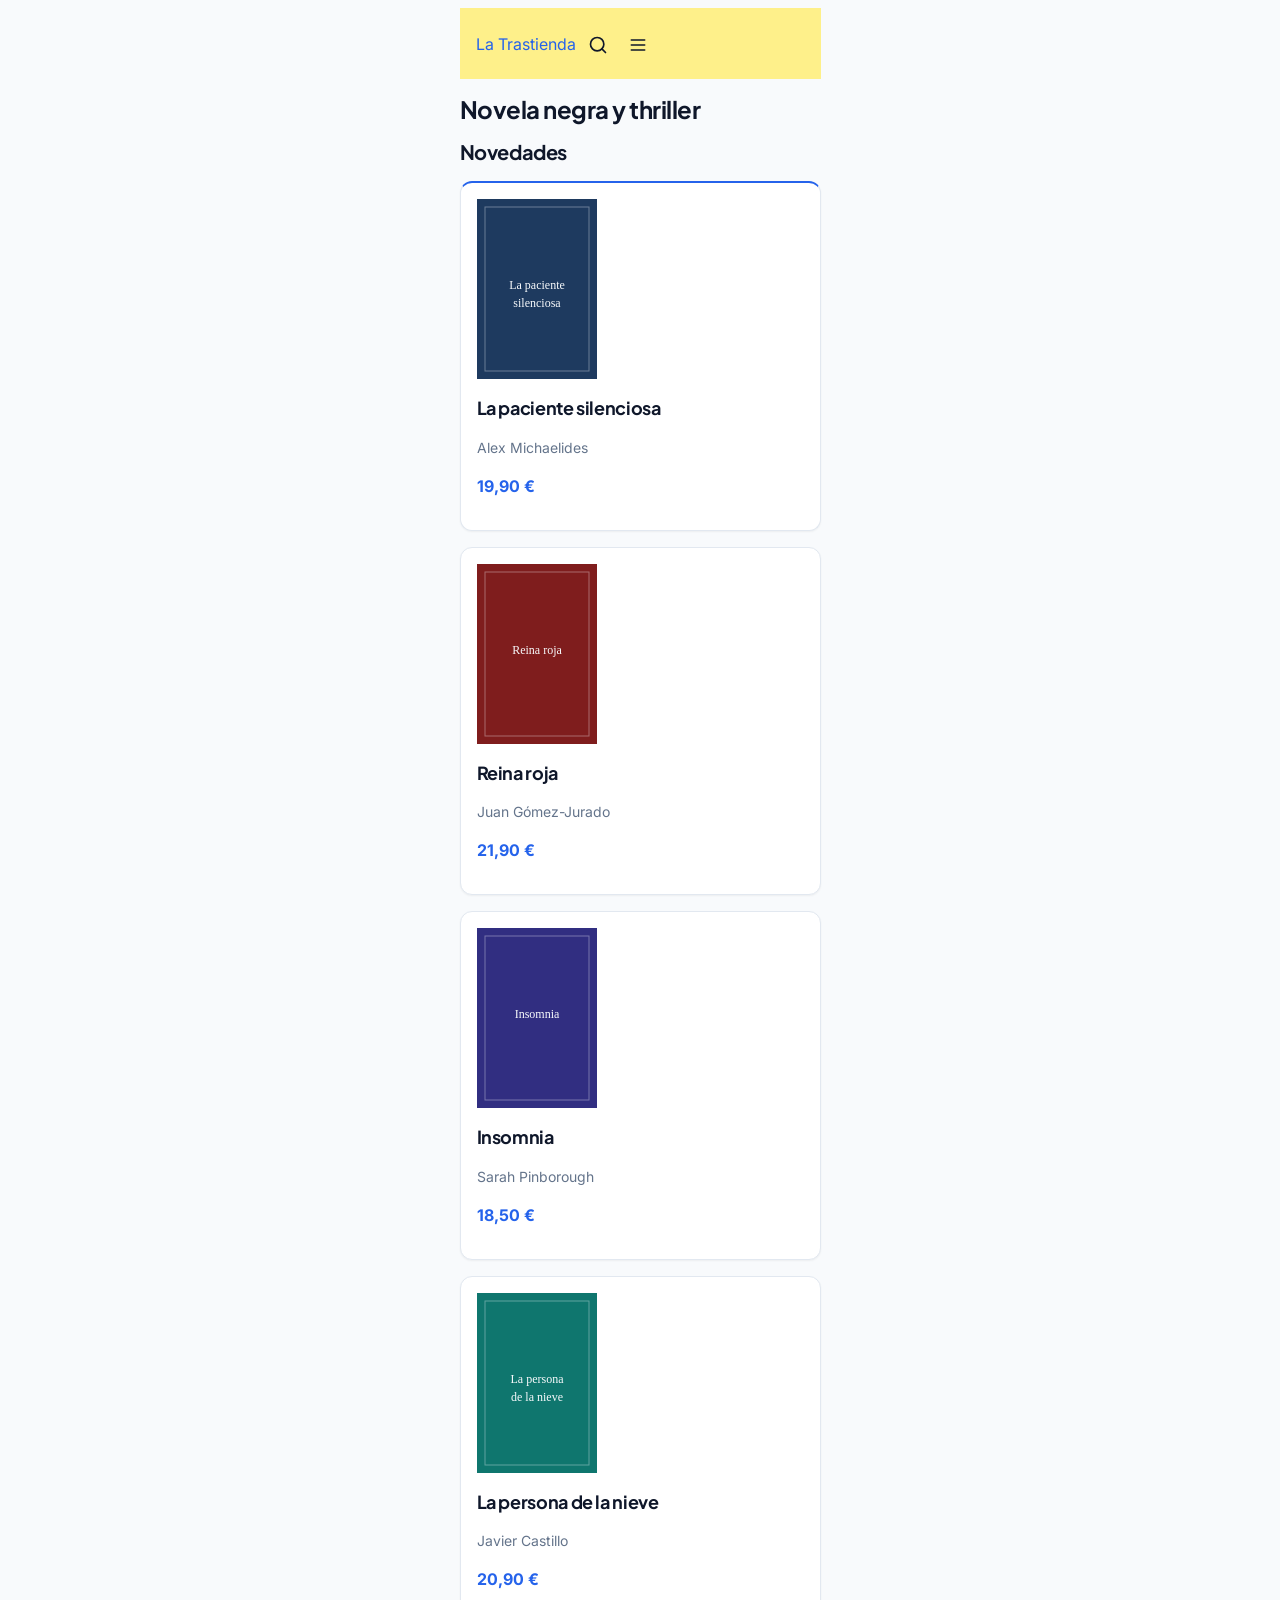
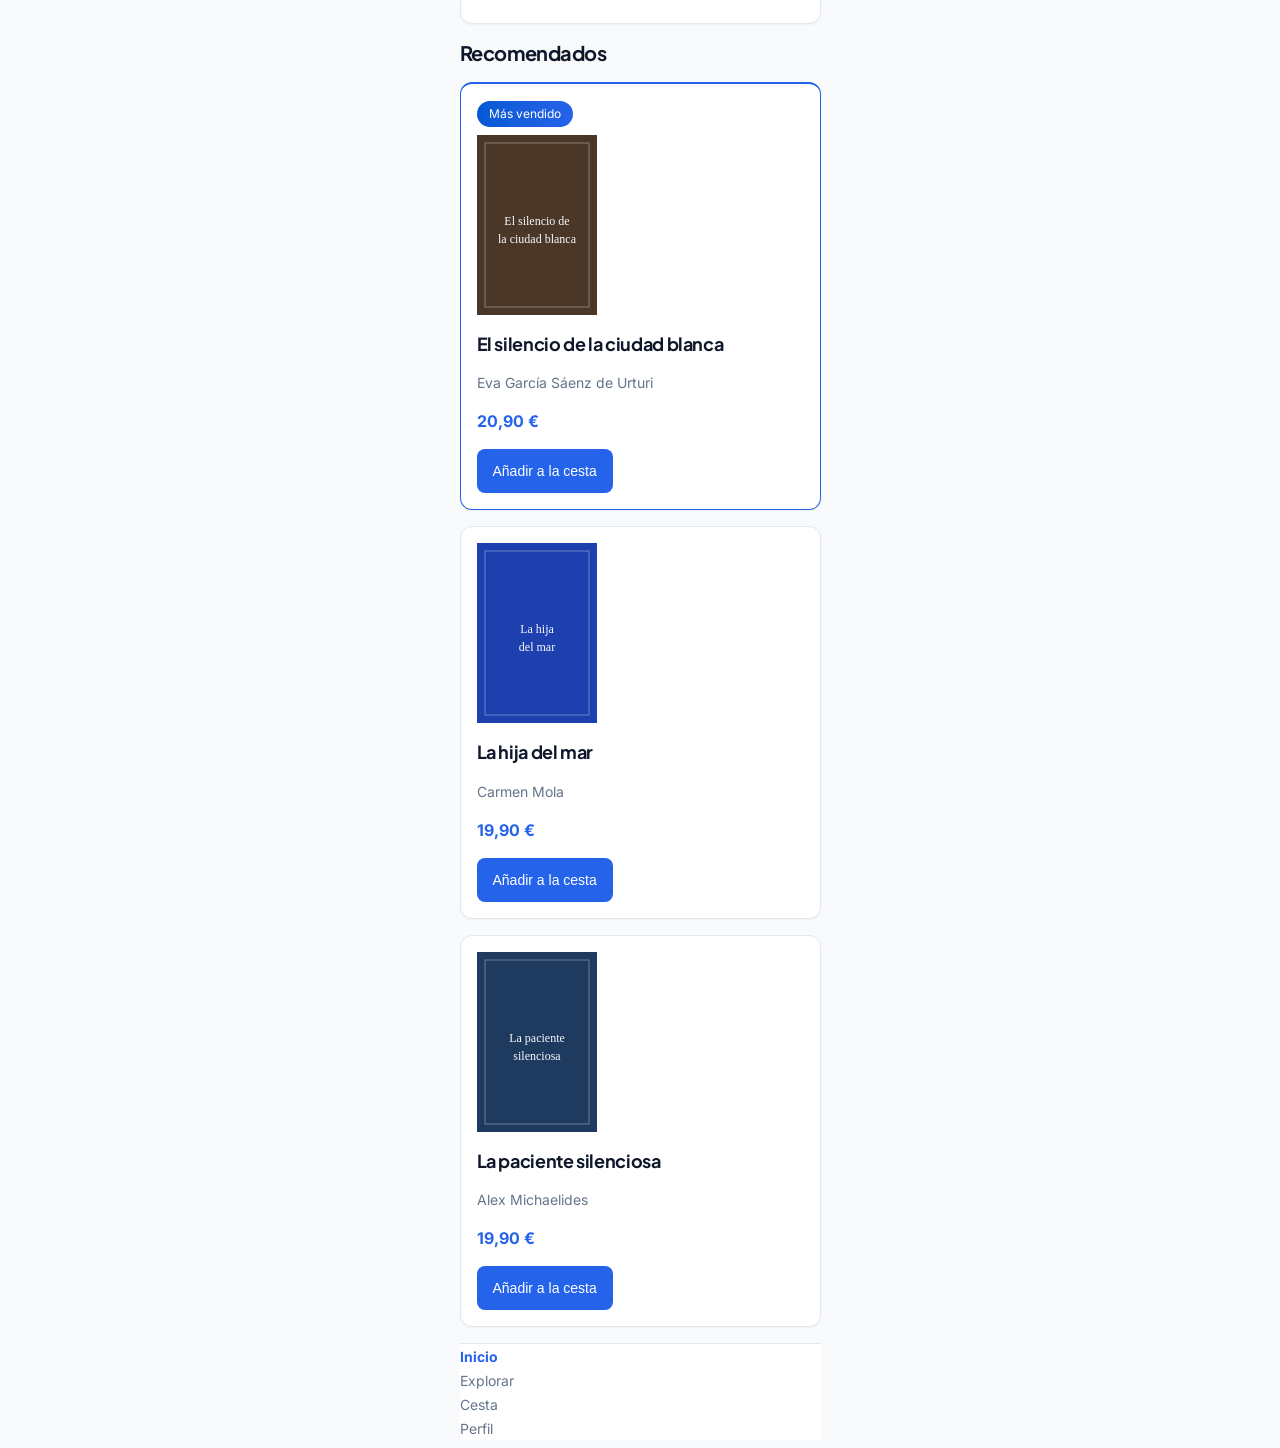
<file: index.html>
<!doctype html>
<html lang="es">
  <head>
    <meta charset="UTF-8" />
    <meta name="viewport" content="width=device-width, initial-scale=1.0" />
    <title>Inicio · La Trastienda</title>
    <!-- Fuentes de Google Fonts: Inter y Plus Jakarta Sans -->
    <link rel="preconnect" href="https://fonts.googleapis.com" />
    <link rel="preconnect" href="https://fonts.gstatic.com" crossorigin />
    <link
      href="https://fonts.googleapis.com/css2?family=Inter:wght@400;500;600;700&family=Plus+Jakarta+Sans:wght@600;700&display=swap"
      rel="stylesheet"
    />
    <link rel="stylesheet" href="css/estilos.css" />
  </head>
  <body>
    <header>
      <a href="index.html">La Trastienda</a>
      <button type="button" aria-label="Buscar">
        <svg
          class="icon"
          viewBox="0 0 24 24"
          fill="none"
          stroke="currentColor"
          stroke-width="2"
          stroke-linecap="round"
          stroke-linejoin="round"
          aria-hidden="true"
        >
          <circle cx="11" cy="11" r="8" />
          <path d="m21 21-4.3-4.3" />
        </svg>
      </button>
      <button type="button" aria-label="Abrir menú">
        <svg
          class="icon"
          viewBox="0 0 24 24"
          fill="none"
          stroke="currentColor"
          stroke-width="2"
          stroke-linecap="round"
          stroke-linejoin="round"
          aria-hidden="true"
        >
          <path d="M4 6h16M4 12h16M4 18h16" />
        </svg>
      </button>
    </header>

    <main>
      <h1>Novela negra y thriller</h1>

      <section>
        <h2>Novedades</h2>

        <article class="card">
          <img
            class="card-cover"
            src="img/paciente-silenciosa.svg"
            alt="Portada de La paciente silenciosa"
            width="120"
            height="180"
          />
          <h3 class="card-title">
            <a href="detalle.html">La paciente silenciosa</a>
          </h3>
          <p class="card-author">Alex Michaelides</p>
          <p class="card-price">19,90 €</p>
        </article>

        <article class="card">
          <img
            class="card-cover"
            src="img/reina-roja.svg"
            alt="Portada de Reina roja"
            width="120"
            height="180"
          />
          <h3 class="card-title"><a href="detalle.html">Reina roja</a></h3>
          <p class="card-author">Juan Gómez-Jurado</p>
          <p class="card-price">21,90 €</p>
        </article>

        <article class="card">
          <img
            class="card-cover"
            src="img/insomnia.svg"
            alt="Portada de Insomnia"
            width="120"
            height="180"
          />
          <h3 class="card-title"><a href="detalle.html">Insomnia</a></h3>
          <p class="card-author">Sarah Pinborough</p>
          <p class="card-price">18,50 €</p>
        </article>

        <article class="card">
          <img
            class="card-cover"
            src="img/persona-nieve.svg"
            alt="Portada de La persona de la nieve"
            width="120"
            height="180"
          />
          <h3 class="card-title">
            <a href="detalle.html">La persona de la nieve</a>
          </h3>
          <p class="card-author">Javier Castillo</p>
          <p class="card-price">20,90 €</p>
        </article>
      </section>

      <section>
        <h2>Recomendados</h2>

        <article class="card">
          <span class="badge">Más vendido</span>
          <img
            class="card-cover"
            src="img/silencio-ciudad-blanca.svg"
            alt="Portada de El silencio de la ciudad blanca"
            width="120"
            height="180"
          />
          <h3 class="card-title">
            <a href="detalle.html">El silencio de la ciudad blanca</a>
          </h3>
          <p class="card-author">Eva García Sáenz de Urturi</p>
          <p class="card-price">20,90 €</p>
          <button type="button">Añadir a la cesta</button>
        </article>

        <article class="card">
          <span class="badge"></span>
          <img
            class="card-cover"
            src="img/hija-del-mar.svg"
            alt="Portada de La hija del mar"
            width="120"
            height="180"
          />
          <h3 class="card-title"><a href="detalle.html">La hija del mar</a></h3>
          <p class="card-author">Carmen Mola</p>
          <p class="card-price">19,90 €</p>
          <button type="button">Añadir a la cesta</button>
        </article>

        <article class="card">
          <img
            class="card-cover"
            src="img/paciente-silenciosa.svg"
            alt="Portada de La paciente silenciosa"
            width="120"
            height="180"
          />
          <h3 class="card-title">
            <a href="detalle.html">La paciente silenciosa</a>
          </h3>
          <p class="card-author">Alex Michaelides</p>
          <p class="card-price">19,90 €</p>
          <button type="button">Añadir a la cesta</button>
        </article>
      </section>
    </main>

    <nav aria-label="Secciones de la app">
      <ul>
        <li><a href="index.html" aria-current="page">Inicio</a></li>
        <li><a href="explorar.html">Explorar</a></li>
        <li><a href="carrito.html">Cesta</a></li>
        <li><a href="perfil.html">Perfil</a></li>
      </ul>
    </nav>
  </body>
</html>
</file>
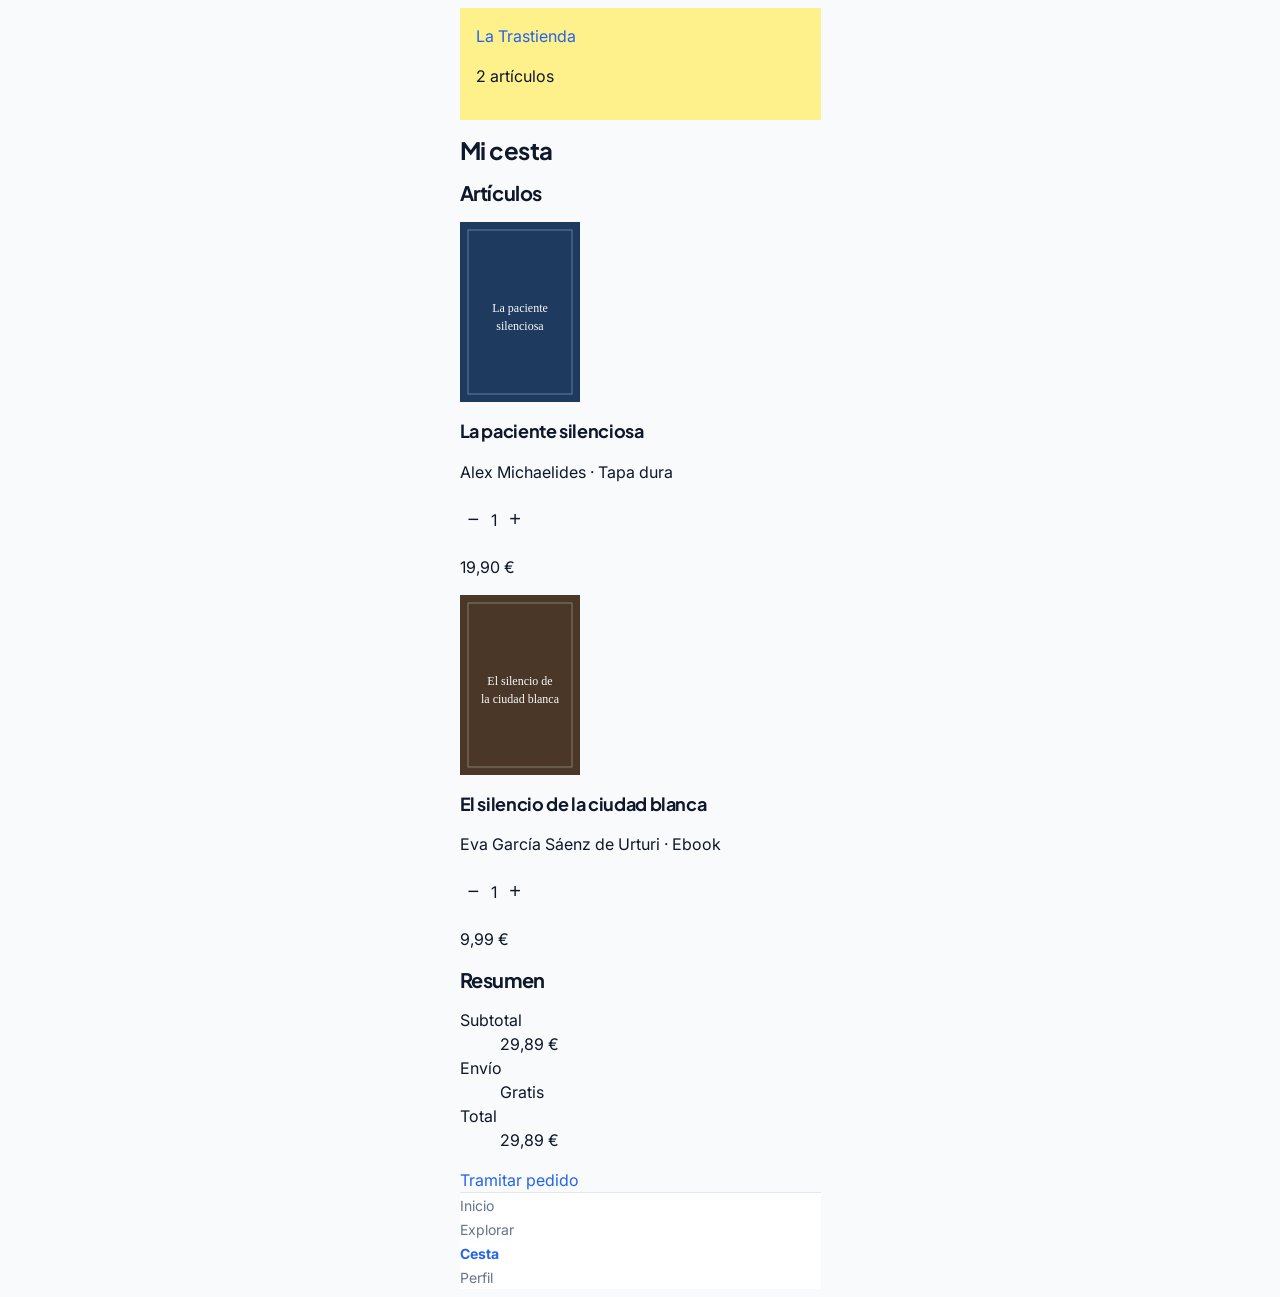
<file: carrito.html>
<!DOCTYPE html>
<html lang="es">
<head>
  <meta charset="UTF-8">
  <meta name="viewport" content="width=device-width, initial-scale=1.0">
  <title>Mi cesta · La Trastienda</title>
  <!-- Fuentes de Google Fonts: Inter y Plus Jakarta Sans -->
  <link rel="preconnect" href="https://fonts.googleapis.com">
  <link rel="preconnect" href="https://fonts.gstatic.com" crossorigin>
  <link href="https://fonts.googleapis.com/css2?family=Inter:wght@400;500;600;700&family=Plus+Jakarta+Sans:wght@600;700&display=swap" rel="stylesheet">
  <link rel="stylesheet" href="css/estilos.css">
</head>
<body>
  <header>
    <a href="index.html">La Trastienda</a>
    <p>2 artículos</p>
  </header>

  <main>
    <h1>Mi cesta</h1>

    <section>
      <h2>Artículos</h2>

      <article>
        <img class="card-cover" src="img/paciente-silenciosa.svg" alt="Portada de La paciente silenciosa" width="120" height="180">
        <h3>La paciente silenciosa</h3>
        <p>Alex Michaelides · Tapa dura</p>
        <p>
          <button type="button" aria-label="Quitar un ejemplar de La paciente silenciosa">−</button>
          <span>1</span>
          <button type="button" aria-label="Añadir un ejemplar de La paciente silenciosa">+</button>
        </p>
        <p>19,90 €</p>
      </article>

      <article>
        <img class="card-cover" src="img/silencio-ciudad-blanca.svg" alt="Portada de El silencio de la ciudad blanca" width="120" height="180">
        <h3>El silencio de la ciudad blanca</h3>
        <p>Eva García Sáenz de Urturi · Ebook</p>
        <p>
          <button type="button" aria-label="Quitar un ejemplar de El silencio de la ciudad blanca">−</button>
          <span>1</span>
          <button type="button" aria-label="Añadir un ejemplar de El silencio de la ciudad blanca">+</button>
        </p>
        <p>9,99 €</p>
      </article>
    </section>

    <section>
      <h2>Resumen</h2>
      <dl>
        <div>
          <dt>Subtotal</dt>
          <dd>29,89 €</dd>
        </div>
        <div>
          <dt>Envío</dt>
          <dd>Gratis</dd>
        </div>
        <div>
          <dt>Total</dt>
          <dd>29,89 €</dd>
        </div>
      </dl>
      <a href="pago.html">Tramitar pedido</a>
    </section>
  </main>

  <nav aria-label="Secciones de la app">
    <ul>
      <li><a href="index.html">Inicio</a></li>
      <li><a href="explorar.html">Explorar</a></li>
      <li><a href="carrito.html" aria-current="page">Cesta</a></li>
      <li><a href="perfil.html">Perfil</a></li>
    </ul>
  </nav>
</body>
</html>
</file>
<file: css/estilos.css>
/* ==========================================================================
   1. Tokens de diseño en :root y variables semánticas
   ========================================================================== */
:root {
  /* --- Tipografía y Escala Tipográfica (Figma) --- */
  --font-body: "Inter", system-ui, sans-serif;
  --font-display: "Plus Jakarta Sans", system-ui, sans-serif;

  --text-xs: 0.75rem; /* Caption (12 px) */
  --text-sm: 0.875rem; /* Body Small (14 px) */
  --text-base: 1rem; /* Body (16 px) */
  --text-lg: 1.125rem; /* H3 (18 px) */
  --text-xl: 1.25rem; /* H2 (20 px) */
  --text-2xl: 1.5rem; /* H1 (24 px) */
  --text-3xl: 1.875rem; /* Display (30 px) */

  /* --- Escala primaria (Figma) --- */
  --color-primary-50: #eff6ff;
  --color-primary-100: #dbeafe;
  --color-primary-200: #bfdbfe;
  --color-primary-300: #93c5fd;
  --color-primary-400: #60a5fa;
  --color-primary-500: #2563eb; /* Color principal de marca */
  --color-primary-600: #1d4ed8; /* Hover */
  --color-primary-700: #1d40af; /* Active / Focus */
  --color-primary-800: #1e3a8a;
  --color-primary-900: #172554;

  /* --- Escala neutra (Figma) --- */
  --color-neutral-50: #f8fafc; /* Fondos de pantalla */
  --color-neutral-100: #f1f5f9; /* Superficies */
  --color-neutral-200: #e2e8f0; /* Bordes y separadores */
  --color-neutral-300: #cbd5e1;
  --color-neutral-400: #94a3b8;
  --color-neutral-500: #64748b; /* Textos secundarios y autor */
  --color-neutral-600: #475569;
  --color-neutral-700: #334155;
  --color-neutral-800: #1e293b;
  --color-neutral-900: #0f172a; /* Titulares y texto principal */

  /* --- Mapeo semántico --- */
  --bg-page: var(--color-neutral-50);
  --bg-surface: #ffffff;
  --text-main: var(--color-neutral-900);
  --text-muted: var(--color-neutral-500);
  --border-subtle: var(--color-neutral-200);
  --brand: var(--color-primary-500);
  --brand-hover: var(--color-primary-600);

  /* --- Experimento con oklch(): badge de acento --- */
  --color-accent-oklch: oklch(0.50 0.2 260);

  /* Radios de esquina */
  --radius-md: 8px;
  --radius-lg: 12px;

  /* Sombras de elevación */
  --shadow-sm: 0 1px 2px 0 rgb(0 0 0 / 0.05);
  --shadow-md: 0 4px 6px -1px rgb(0 0 0 / 0.1), 0 2px 4px -2px rgb(0 0 0 / 0.1);
  --shadow-lg: 0 10px 15px -3px rgb(0 0 0 / 0.1), 0 4px 6px -4px rgb(0 0 0 / 0.1);
}

/* ==========================================================================
   2. Estilos base y tipografía
   ========================================================================== */
*,*::before,*::after {
  box-sizing: border-box;
}

img, picture, svg { 
  max-width: 100%; 
  height: auto; 
  display: block; 
}

body {
  font-family: var(--font-body);
  font-size: var(--text-base);
  line-height: 1.5;
  color: var(--text-main);
  background-color: var(--bg-page);
  min-height: 100dvh; /* Altura móvil completa */
  max-width: 393px; /* Ancho máximo de diseño (Figma) */
  margin-inline: auto; /* Centrado horizontal */
  padding: 0 1rem; /* padding lateral de 16px */
}

h1,
h2,
h3 {
  font-family: var(--font-display);
  line-height: 1.2;
  letter-spacing: -0.02em;
}

h1 {
  font-size: var(--text-2xl);
}

h2 {
  font-size: var(--text-xl);
}

h3 {
  font-size: var(--text-lg);
}

p {
  max-width: 65ch; /* Longitud de lectura ergonómica */
}

header {
  background-color: #fef08a; /* Amarillo suave para pruebas */
  padding: 1rem;
}

a {
  color: var(--brand);
  text-decoration: none;
}

/* ==========================================================================
   3. Barra de navegación con anidamiento nativo
   ========================================================================== */
nav {
  background-color: var(--bg-surface);
  border-top: 1px solid var(--border-subtle);

  ul {
    list-style: none;
    padding: 0;
    margin: 0;
  }

  a {
    color: var(--text-muted);
    font-size: var(--text-sm);
    text-decoration: none;

    &[aria-current="page"] {
      color: var(--brand);
      font-weight: 700;
    }

    &:hover {
      color: var(--text-main);
    }

    &:focus-visible {
      outline: 2px solid var(--brand);
      outline-offset: 2px;
    }
  }
}

/* ==========================================================================
   4. Tarjeta (.card) con anidamiento nativo y tokens semánticos
   ========================================================================== */
.card {
  background-color: var(--bg-surface);
  border: 1px solid var(--border-subtle);
  border-radius: var(--radius-lg);
  overflow: hidden;
  padding: 1rem;
  margin-block-end: 1rem;
  box-shadow: var(--shadow-sm);

  &:hover {
    box-shadow: var(--shadow-md);
  }

  .card-cover {
    width: 120px;
    aspect-ratio: 2 / 3;
    object-fit: cover;
    object-position: center top;
    background-color: var(--color-neutral-100);
  }

  .card-title {
    color: var(--text-main);

    a {
      color: inherit;
      text-decoration: none;
    }
  }

  .card-author {
    font-size: var(--text-sm);
    color: var(--text-muted);
  }

  .card-price {
    font-size: var(--text-base);
    font-weight: 700;
    color: var(--brand);
  }

  button {
    font-size: var(--text-sm);
    background-color: var(--brand);
    color: #ffffff;
    border: none;
    border-radius: var(--radius-md);
    cursor: pointer;
    display: inline-block;
    padding: 0.75rem 1rem; /*padding vertical y horizontal que garantice un área táctil mínima de 44 px de altura para dedos en móviles*/
    min-height: 44px;

    &:hover {
      background-color: var(--brand-hover);
    }

    &:focus-visible {
      outline: 2px solid var(--brand);
      outline-offset: 2px;
    }
  }

  .badge {
    font-size: var(--text-xs);
    background-image: linear-gradient(to right, var(--color-accent-oklch), var(--brand));
    color: #ffffff;
    border-radius: 9999px; /* Pill shape */
    display: inline-block;
    padding: 0.25rem 0.75rem;
    margin-block-end: 0.5rem;

    &:empty {
      display: none;
    }
  }

  &:has(.badge:not(:empty)) {
    border-color: var(--brand);
  }
}

h2 + .card {
  border-top: 2px solid var(--brand);
}

/* 5. Iconos y botones de solo icono */
.icon {
  display: inline-block;
  width: 1.25rem;
  height: 1.25rem;
  vertical-align: middle;
}

button[aria-label] {
  font-size: 1.25rem;
  cursor: pointer;
  background: transparent;
  border: 0;
  color: var(--text-main);
  padding: 0.5rem;
  border-radius: var(--radius-md);

  &:hover {
    color: var(--brand);
    background-color: var(--color-neutral-100);
  }

  &:focus-visible {
    outline: 2px solid var(--brand);
    outline-offset: 2px;
  }
}
</file>
